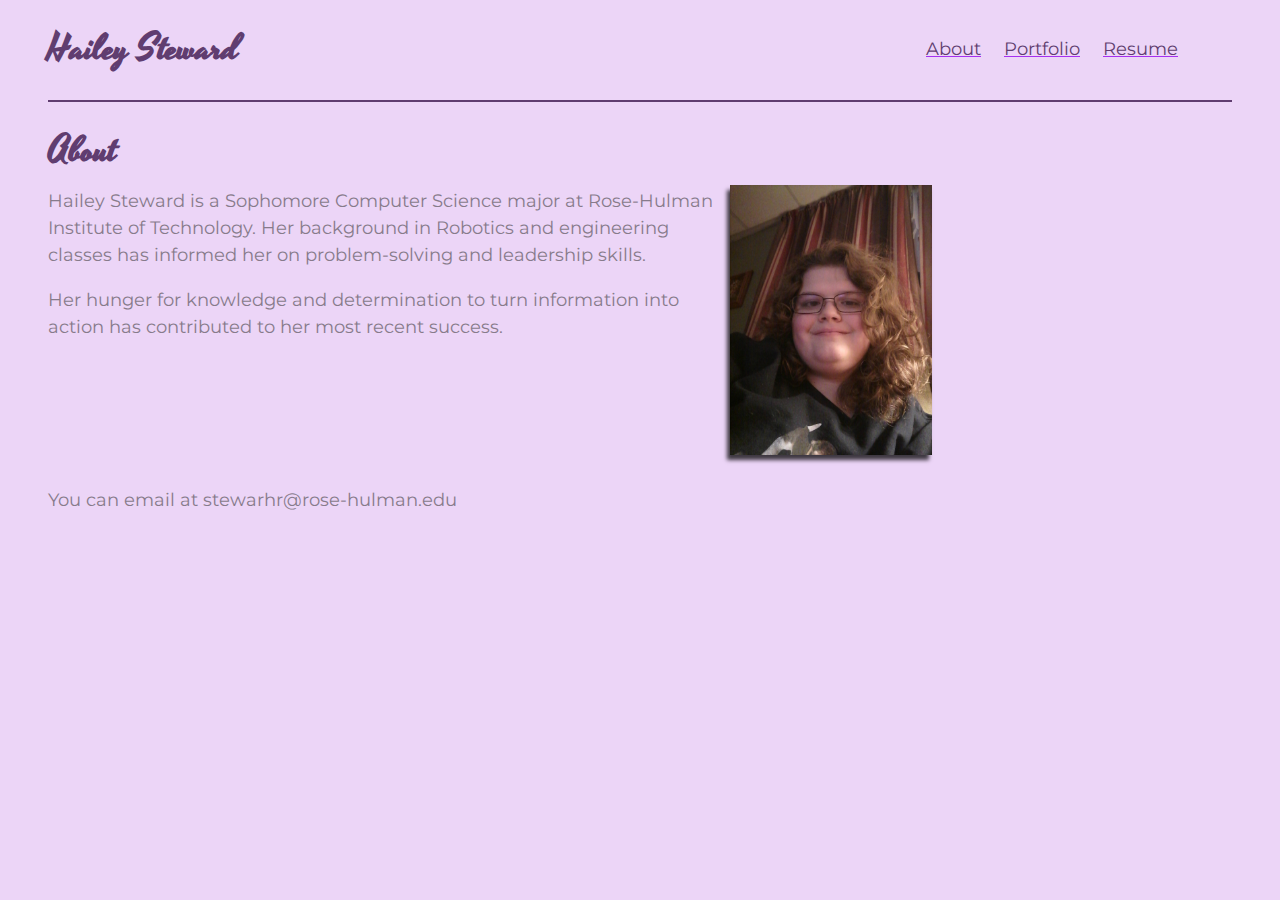
<file: index.html>
<!DOCTYPE html>
<html lang="en">
    <head>
        <meta charset="utf-8"/>
        <meta name="viewport" content="width=device-width, initial-scale=1"/>
        <title>Stewarhr's Portfolio</title>
        <link rel="stylesheet" href="styles/normalize.css"/>
        <link rel="stylesheet" href="styles/main.css"/>
        <link rel="icon" href="image/favicon.png"/>
    </head>
    <body id="about">
        <header>
            <h1>Hailey Steward</h1>
        </header>
        <nav>
            <ul><li><a href="index.html">About</a></li>
                <li><a href="portfolio.html">Portfolio</a></li>
                <li><a href="resume.html">Resume</a></li>
                </ul>
            
        </nav>
        <main>
            
            <h1>About</h1>
            <img src="images/me.jpg" alt = "Hailey Steward's Photo">
            <p>Hailey Steward is a Sophomore Computer Science major at Rose-Hulman Institute of Technology. Her background in Robotics and engineering classes has informed her on problem-solving and leadership skills. </p>
            <p>Her hunger for knowledge and determination to turn information into action has contributed to her most recent success. </p>
        </main>
        <footer>You can email at stewarhr@rose-hulman.edu</footer>
        <script src="scripts/main.js"></script>
    </body>
</html>
</file>
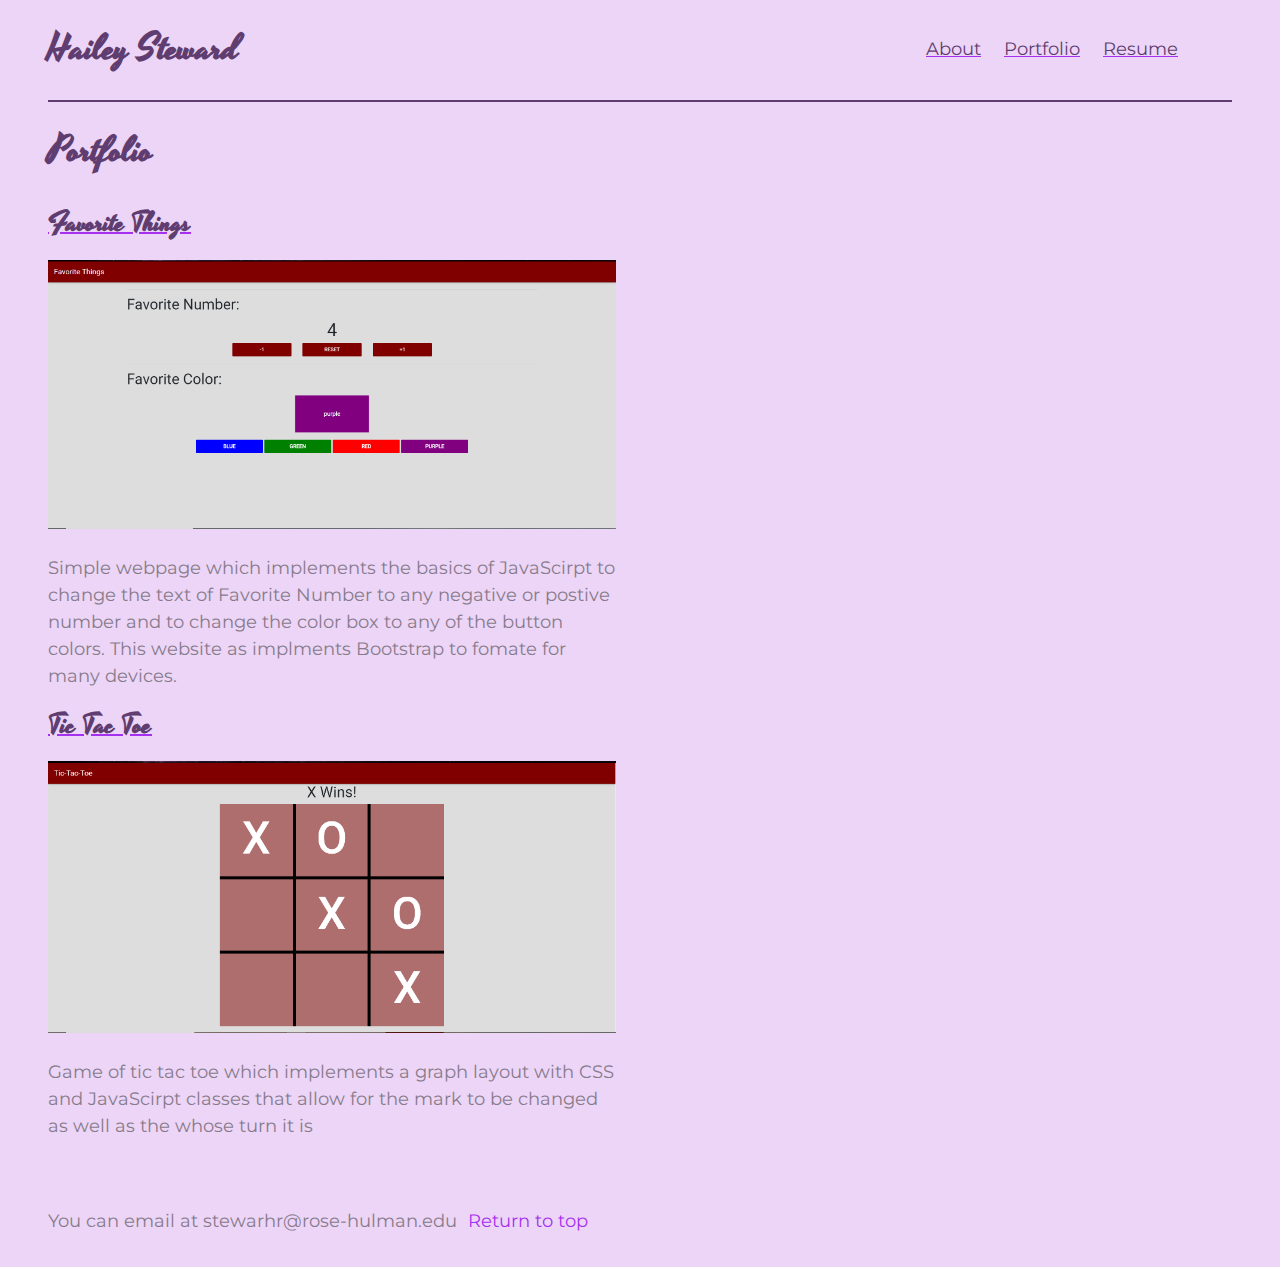
<file: portfolio.html>
<!DOCTYPE html>
<html lang="en">
    <head>
        <meta charset="utf-8"/>
        <meta name="viewport" content="width=device-width, initial-scale=1"/>
        <title>Stewarhr's Portfolio</title>
        <link rel="stylesheet" href="styles/normalize.css"/>
        <link rel="stylesheet" href="styles/main.css"/>
        <link rel="icon" href="images/favicon.ico"/>
    </head>
    <body id="portfolio">
        <header>
            <h1>Hailey Steward</h1>
        </header>
        <nav>
            <ul><li><a href="index.html">About</a></li>
                <li><a href="portfolio.html">Portfolio</a></li>
                <li><a href="resume.html">Resume</a></li>
                </ul>
            
        </nav>
        <main>
        
            <h1>Portfolio</h1>
            <ul id="portfolioItems">
              <li>
                <h2><a href="https://stewarhr-favoritethings-5.web.app/" alt="Favorite Thing webpage">Favorite Things</a></h2>
                <img src="images/favoriteThing.PNG">

                <p>Simple webpage which implements the basics of JavaScirpt to change the text of Favorite Number to any negative or postive number and to change the color box to any of the button colors. This website as implments Bootstrap to fomate for many devices.</p>
                <h2><a href="https://stewarhr-tictactoe.web.app/" alt="Tic Tac Toe Webpage">Tic Tac Toe</a></h2>
                <img src="images/tic.PNG">

                <p>Game of tic tac toe which implements a graph layout with CSS and JavaScirpt classes that allow for the mark to be changed as well as the whose turn it is</p>
              </li>  
            </ul>
            

        </main>
        <footer>You can email at stewarhr@rose-hulman.edu <button onclick="topFunction()" id="myBtn">Return to top</button></footer>
        
        <script src="scripts/main.js"></script>
    </body>
</html>
</file>
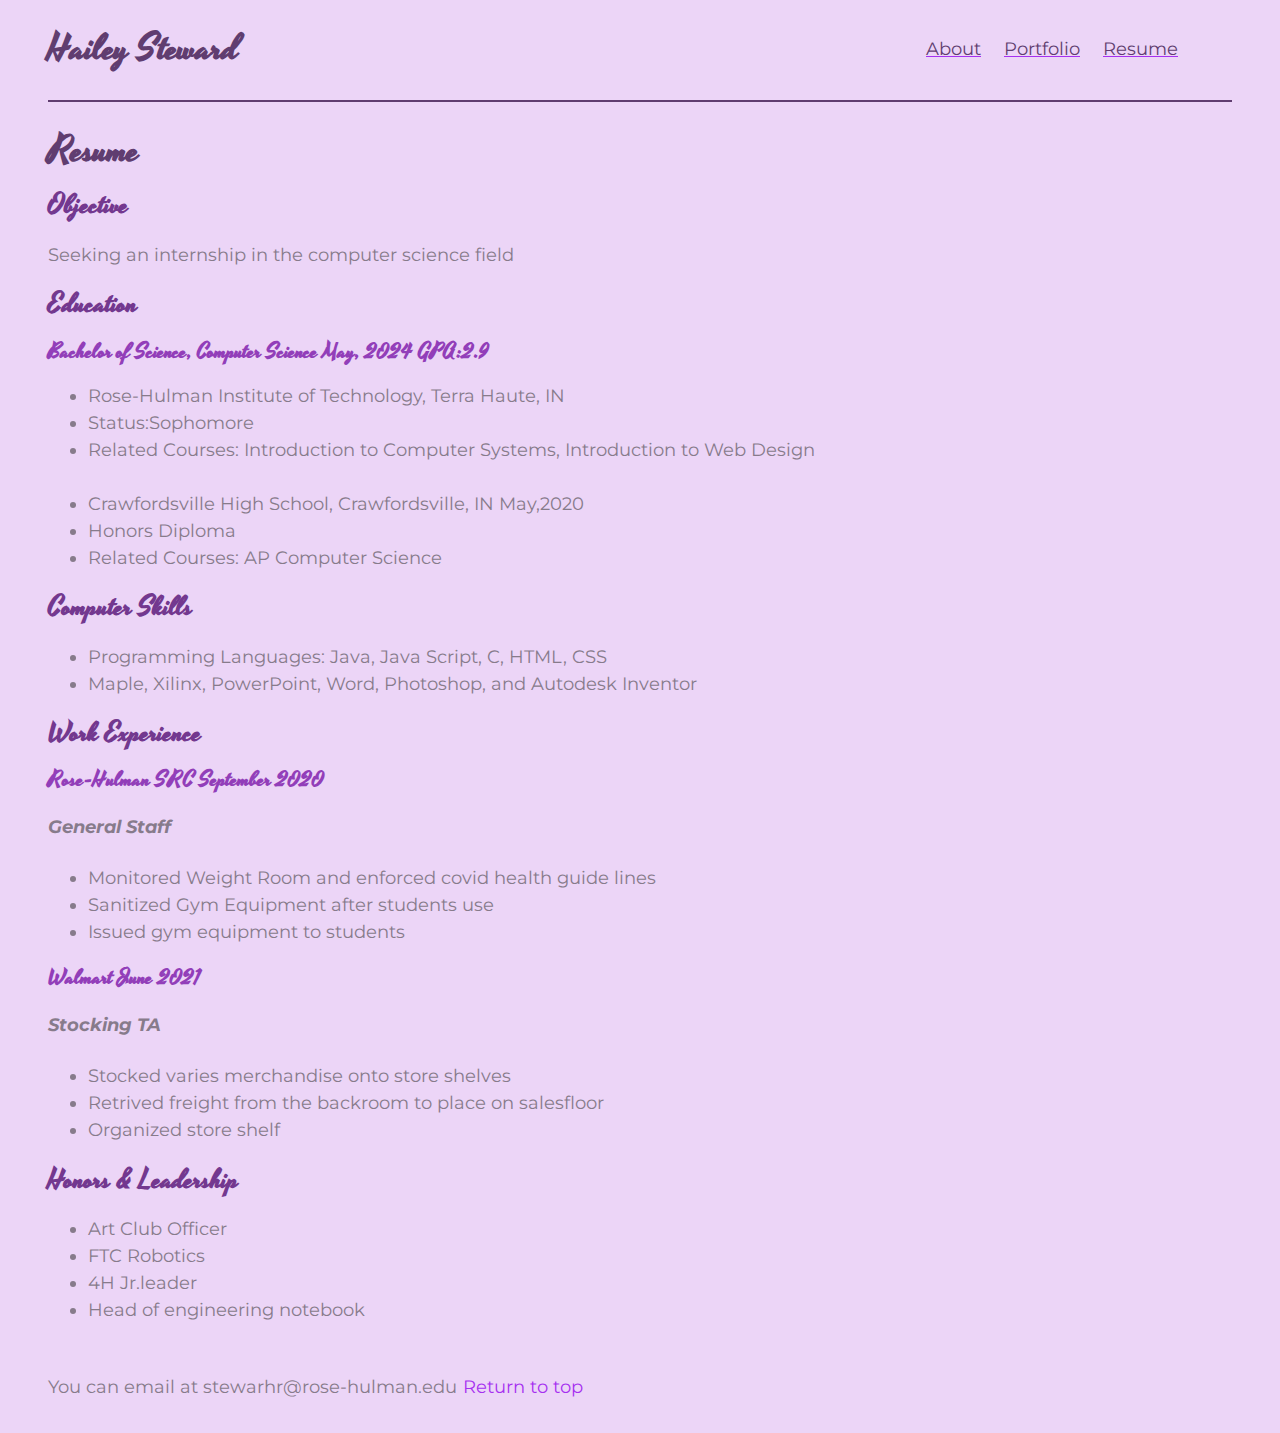
<file: resume.html>
<!DOCTYPE html>
<html lang="en">
    <head>
        <meta charset="utf-8"/>
        <meta name="viewport" content="width=device-width, initial-scale=1"/>
        <title>Stewarhr's Resume</title>
        <link rel="stylesheet" href="styles/normalize.css"/>
        <link rel="stylesheet" href="styles/main.css"/>
        <link rel="icon" href="image/favicon.png"/>
    </head>
    <body id="resume">
        <header>
            <h1>Hailey Steward</h1>
        </header>
        <nav>
            <ul><li><a href="index.html">About</a></li>
                <li><a href="portfolio.html">Portfolio</a></li>
                <li><a href="resume.html">Resume</a></li>
                </ul>
            
        </nav>
        <main>
        
            <h1>Resume</h1>
           <h2>Objective</h2>
           <p>Seeking an internship in the computer science field</p>
           <h2>Education</h2>
           <h3><span class="degreeName">Bachelor of Science, Computer Science</span> May, 2024 GPA:2.9</h3>
            <ul>
                <li>Rose-Hulman Institute of Technology, Terra Haute, IN</li>
                <li>Status:Sophomore</li>
                <li>Related Courses: Introduction to Computer Systems, Introduction to Web Design</li>
                <br>
                <li>Crawfordsville High School, Crawfordsville, IN  May,2020</li>                                        
                <li>Honors Diploma</li>                                                                                       
                <li>Related Courses: AP Computer Science</li>

            </ul> 
            <h2>Computer Skills</h2>
            <ul>
                <li>Programming Languages: Java, Java Script, C, HTML, CSS</li>
                <li>Maple, Xilinx, PowerPoint, Word, Photoshop, and Autodesk Inventor</li>

            </ul> 
            <h2>Work Experience</h2>
            <h3>Rose-Hulman SRC September 2020</h3>
            <h4><i>General Staff</i></h4>
            <ul>
                <li>Monitored Weight Room and enforced covid health guide lines</li>
                <li>Sanitized Gym Equipment after students use</li>
                <li>Issued gym equipment to students</li>

            </ul> 
            <h3>Walmart June 2021</h3>
            <h4><i>Stocking TA</i></h4>
            <ul>
                <li>Stocked  varies merchandise onto store shelves </li>
                <li>Retrived freight from the backroom to place on salesfloor</li>
                <li>Organized store shelf </li>
            </ul>  
            <h2>Honors & Leadership</h2>   
            <ul>
                <li>Art Club Officer </li>
                <li>FTC Robotics</li>
                <li>4H Jr.leader </li>
                <li>Head of engineering notebook</li>
            </ul>                  
                                                            
                   

        </main>
        <footer>You can email at stewarhr@rose-hulman.edu<button onclick="topFunction()" id="myBtn">Return to top</button></footer>
        
        <script src="scripts/main.js"></script>
    </body>
</html>
</file>
<file: styles/main.css>
@import url('https://fonts.googleapis.com/css2?family=Yesteryear&display=swap');
@import url('https://fonts.googleapis.com/css2?family=Montserrat&family=Yesteryear&display=swap');
:root{
    --vertical-space: 2rem;
    --horizontal-space: 3rem;
    --body-color:#877b8b;
    --light-color:#ecd5f7;
    --heading-color:#603D70;
    --contrast-color:#A630F0;
}
body{
    font-size: 18px;
    line-height: 1.5;
    font-family: 'Montserrat', sans-serif;
    background-color: var(--light-color); 
   color: var(--body-color);
}
 a{
     color:var(--heading-color);
     text-decoration-color: var(--contrast-color);
 }
 a:hover{
     color:var(--contrast-color)
 }
 h1{
     margin: 0;
     margin-bottom: 15px;
 }
h1,h2,h3{
    line-height: 1;
    font-family: 'Yesteryear', cursive;
    color: var(--heading-color);
}
h2{
    color:#73388f;
}
h3{
    color: #923eb9;
}
button{
    background-color:var(--light-color);
    border: none;
    color: var(--contrast-color);
}

body#about img{
    height: 15em;
    float: right;
    margin-right: 300px;
    box-shadow: -3px 5px 4px 0px rgba(0,0,0,0.74);
}
p{
    max-width: 50em;
}


body{
    display: grid;
    grid-template-areas: "head head"
                         "nav  nav"
                         "main main"
                         "foot foot";
    grid-template-columns: auto 4fr;
    grid-template-rows: auto auto 1fr auto;
}
@media screen and (min-width: 25em) {
    body{
        grid-template-areas: "head nav"
                             "main main"
                             "foot foot";
        grid-template-rows: auto auto 1t auto;
    }
    
    
}
body > * {
    padding-left:var(--horizontal-space);
    padding-right:var(--horizontal-space);
    
}
body > header{
    grid-area: head;
}
body > nav{
    grid-area: nav;
    
}
body>main> *:first-child{
    border-top: 2px solid var(--heading-color);
    padding-top: var(--vertical-space);
}
body>nav ul
{
    list-style-type: none ;
    padding: 0;
    margin: 36px;
    float: right;
    
}
body>nav ul li{
    display: inline-block;
    padding-right: 1em;

}
body > main{
    grid-area: main;
}
body > footer{
    grid-area: foot;
}
header, footer{
    padding-top:var(--vertical-space);
    padding-bottom: var(--vertical-space);
}
header h1,footer h1{
    margin: 0;
}

body#portfolio ul#portfolioItems{
    display: flex;
    flex-wrap: wrap;
    flex:1;
    list-style-type: none;
    padding: 0;
}
@media screen and (min-width: 25em) {
body#portfolio ul#portfolioItems li{
    flex-basis: 48%;
    padding-right: 2%;
}
}
body#portfolio ul#portfolioItems li img{
    max-width: 100%;
}
</file>
